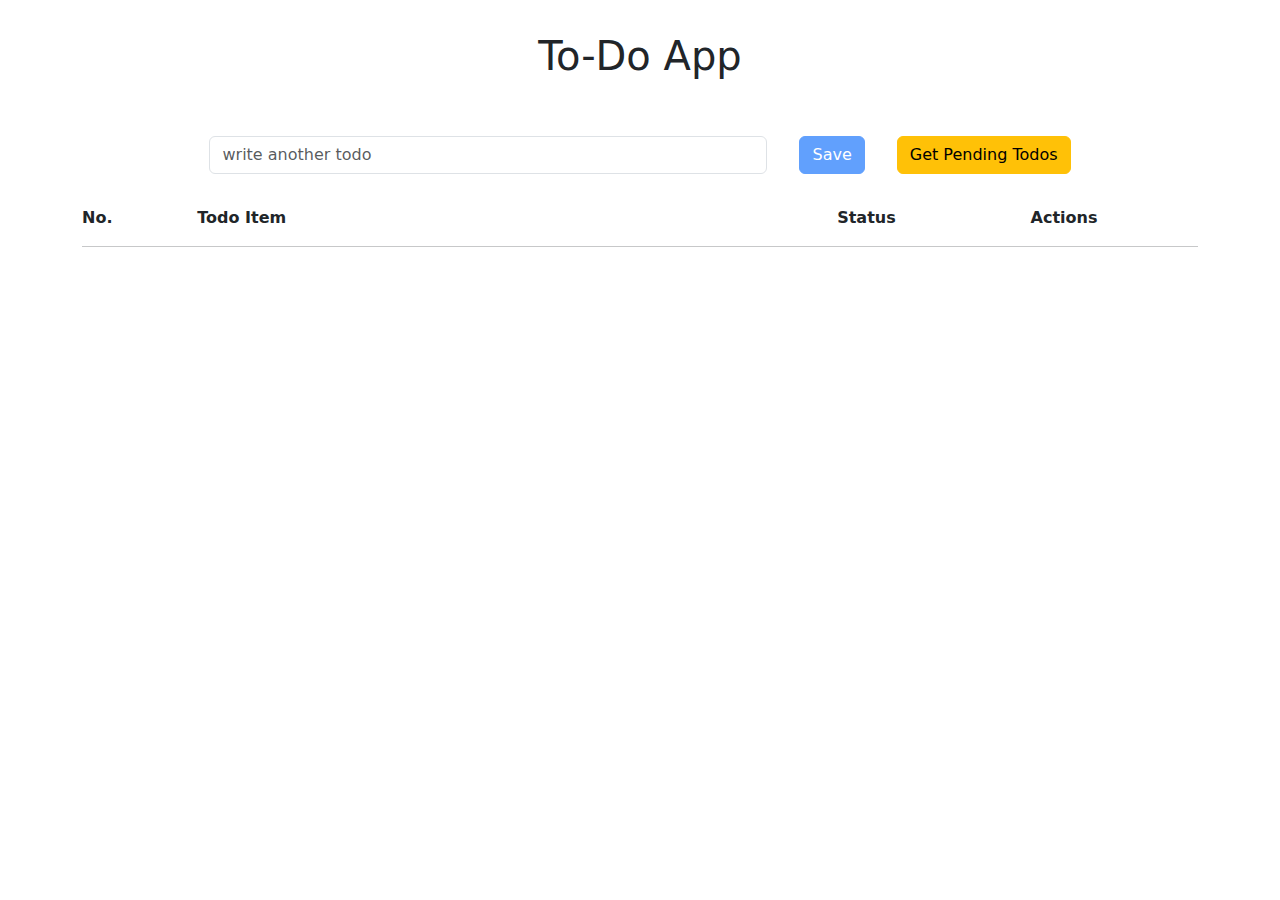
<file: To-Do App/index.html>
<!DOCTYPE html>
<html lang="en">
<head>
    <meta charset="UTF-8">
    <meta name="viewport" content="width=device-width, initial-scale=1.0">
    <title>ToDo App</title>
    <link href="https://cdn.jsdelivr.net/npm/bootstrap@5.3.3/dist/css/bootstrap.min.css" rel="stylesheet" integrity="sha384-QWTKZyjpPEjISv5WaRU9OFeRpok6YctnYmDr5pNlyT2bRjXh0JMhjY6hW+ALEwIH" crossorigin="anonymous">
    <link rel="stylesheet" href="style.css">
</head>
<body>
    
    <div class="todo-app">

        <div class="container">
            <div class="row">
                <Header>
                    <h1 class="text-center">To-Do App</h1>
                </Header>
            </div>

            <div class="row">
                <div class="input-section d-flex flex-row justify-content-center">
                    <div class="todo-input">
                        <input type="text" class="form-control" id="todo-input-bar" placeholder="write another todo">
                    </div>
                    <div class="save-todo btn btn-primary disabled" id="save-todo">
                        Save
                    </div>
                    <div class="get-todos btn btn-warning" id="get-todos">
                        Get Pending Todos
                    </div>
                </div>
            </div>

            <!-- list of to-dos -->
            <div class="todo-data" id="todo-data">
                <div class="row">
                    <div class="list-todo-heading d-flex flex-row justify-content-between">
                        <div class="todo-no">No.</div>
                        <div class="todo-item">Todo Item</div>
                        <div class="todo-status">Status</div>
                        <div class="todo-actions">Actions</div>
                    </div>     
                </div>
                <hr>

                <div class="todo-data-list" id="todo-data-list">

                </div>

                <!-- Actual to-dos -->
                <!-- <div class="row ">
                    <div class="todo-items d-flex flex-row justify-content-between align-items-center">
                        <div class="todo-no">1. </div>
                        <div class="todo-item text-muted">Buy groceries for next week </div>
                        <div class="todo-status text-muted">In Progress </div>
                        <div class="todo-actions">
                            <div class="delete-todo btn btn-danger">
                                Delete
                            </div>
                            <div class="finished-todo btn btn-success">
                                Finished
                            </div>
                        </div>
                    </div> 
                    <hr> 
                </div> -->
            </div>
            

        </div>
    </div>


    <script src="https://cdn.jsdelivr.net/npm/@popperjs/core@2.11.8/dist/umd/popper.min.js" integrity="sha384-I7E8VVD/ismYTF4hNIPjVp/Zjvgyol6VFvRkX/vR+Vc4jQkC+hVqc2pM8ODewa9r" crossorigin="anonymous"></script>
    <script src="https://cdn.jsdelivr.net/npm/bootstrap@5.3.3/dist/js/bootstrap.min.js" integrity="sha384-0pUGZvbkm6XF6gxjEnlmuGrJXVbNuzT9qBBavbLwCsOGabYfZo0T0to5eqruptLy" crossorigin="anonymous"></script>
    <script src="index.js"></script>
</body>
</html>
</file>
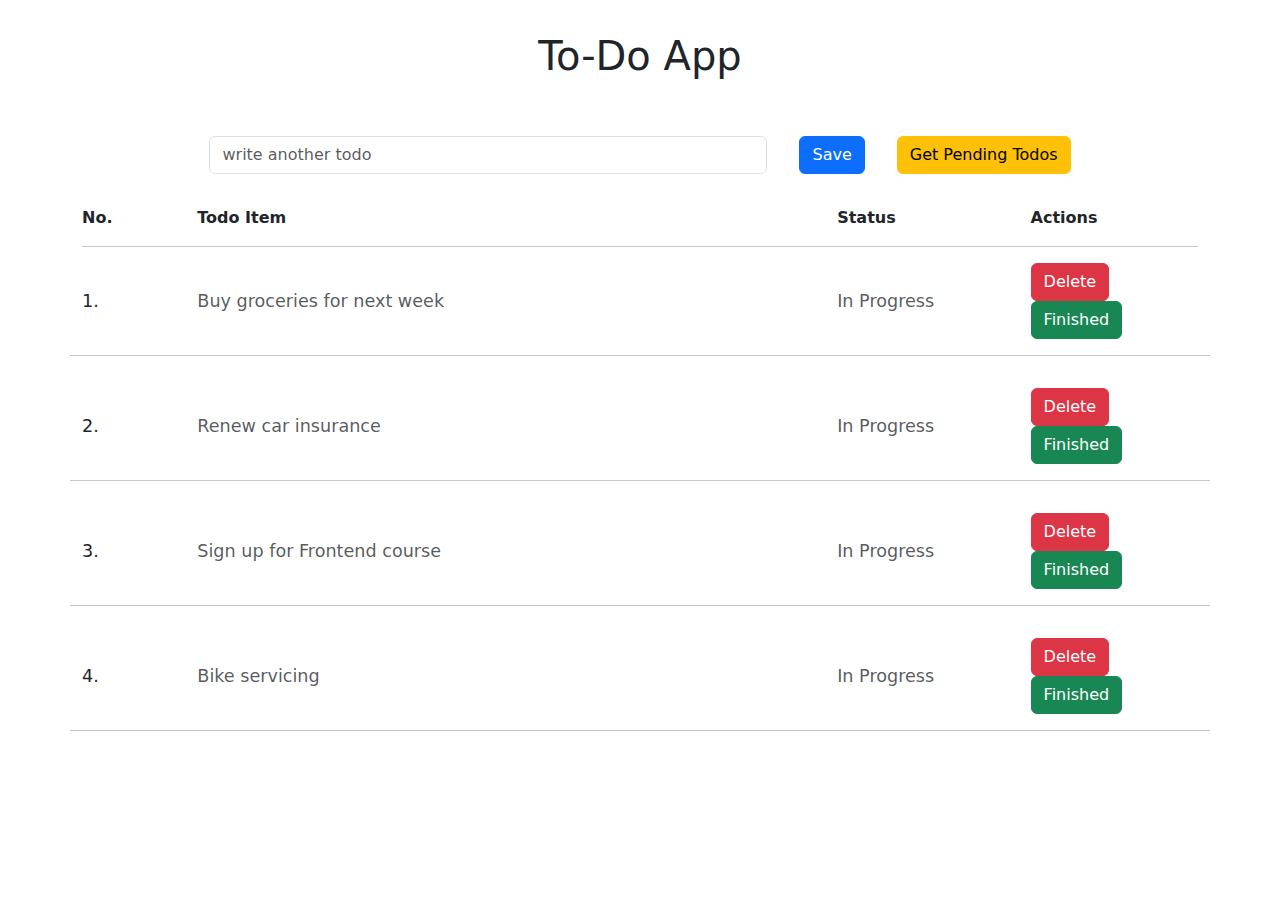
<file: Basics/Project 7- ToDo App/index.html>
<!DOCTYPE html>
<html lang="en">
<head>
    <meta charset="UTF-8">
    <meta name="viewport" content="width=device-width, initial-scale=1.0">
    <title>ToDo App</title>
    <link href="https://cdn.jsdelivr.net/npm/bootstrap@5.3.3/dist/css/bootstrap.min.css" rel="stylesheet" integrity="sha384-QWTKZyjpPEjISv5WaRU9OFeRpok6YctnYmDr5pNlyT2bRjXh0JMhjY6hW+ALEwIH" crossorigin="anonymous">
    <link rel="stylesheet" href="style.css">
</head>
<body>
    
    <div class="todo-app">

        <div class="container">
            <div class="row">
                <Header>
                    <h1 class="text-center">To-Do App</h1>
                </Header>
            </div>

            <div class="row">
                <div class="input-section d-flex flex-row justify-content-center">
                    <div class="todo-input">
                        <input type="text" class="form-control" placeholder="write another todo">
                    </div>
                    <div class="save-todo btn btn-primary">
                        Save
                    </div>
                    <div class="get-todos btn btn-warning">
                        Get Pending Todos
                    </div>
                </div>
            </div>

            <!-- list of to-dos -->
            <div class="todo-data">
                <div class="row">
                    <div class="list-todo-heading d-flex flex-row justify-content-between">
                        <div class="todo-no">No.</div>
                        <div class="todo-item">Todo Item</div>
                        <div class="todo-status">Status</div>
                        <div class="todo-actions">Actions</div>
                    </div>
                </div>
                <hr>

                <!-- Actual to-dos -->
                <div class="row ">
                    <div class="todo-items d-flex flex-row justify-content-between align-items-center">
                        <div class="todo-no">1. </div>
                        <div class="todo-item text-muted">Buy groceries for next week </div>
                        <div class="todo-status text-muted">In Progress </div>
                        <div class="todo-actions">
                            <div class="delete-todo btn btn-danger">
                                Delete
                            </div>
                            <div class="finished-todo btn btn-success">
                                Finished
                            </div>
                        </div>
                    </div> 
                    <hr>
                    <div class="todo-items d-flex flex-row justify-content-between align-items-center mt-3">
                        <div class="todo-no">2. </div>
                        <div class="todo-item text-muted">Renew car insurance </div>
                        <div class="todo-status text-muted">In Progress </div>
                        <div class="todo-actions">
                            <div class="delete-todo btn btn-danger">
                                Delete
                            </div>
                            <div class="finished-todo btn btn-success">
                                Finished
                            </div>
                        </div>
                    </div>
                    <hr>
                    <div class="todo-items d-flex flex-row justify-content-between align-items-center mt-3">
                        <div class="todo-no">3. </div>
                        <div class="todo-item text-muted">Sign up for Frontend course</div>
                        <div class="todo-status text-muted">In Progress </div>
                        <div class="todo-actions">
                            <div class="delete-todo btn btn-danger">
                                Delete
                            </div>
                            <div class="finished-todo btn btn-success">
                                Finished
                            </div>
                        </div>
                    </div>
                    <hr>
                    <div class="todo-items d-flex flex-row justify-content-between align-items-center mt-3">
                        <div class="todo-no">4. </div>
                        <div class="todo-item text-muted">Bike servicing </div>
                        <div class="todo-status text-muted">In Progress </div>
                        <div class="todo-actions">
                            <div class="delete-todo btn btn-danger">
                                Delete
                            </div>
                            <div class="finished-todo btn btn-success">
                                Finished
                            </div>
                        </div>
                    </div>
                    <hr>
                </div>
            </div>
            

        </div>
    </div>


    <script src="https://cdn.jsdelivr.net/npm/@popperjs/core@2.11.8/dist/umd/popper.min.js" integrity="sha384-I7E8VVD/ismYTF4hNIPjVp/Zjvgyol6VFvRkX/vR+Vc4jQkC+hVqc2pM8ODewa9r" crossorigin="anonymous"></script>
    <script src="https://cdn.jsdelivr.net/npm/bootstrap@5.3.3/dist/js/bootstrap.min.js" integrity="sha384-0pUGZvbkm6XF6gxjEnlmuGrJXVbNuzT9qBBavbLwCsOGabYfZo0T0to5eqruptLy" crossorigin="anonymous"></script>
    <script src="index.js"></script>
</body>
</html>
</file>
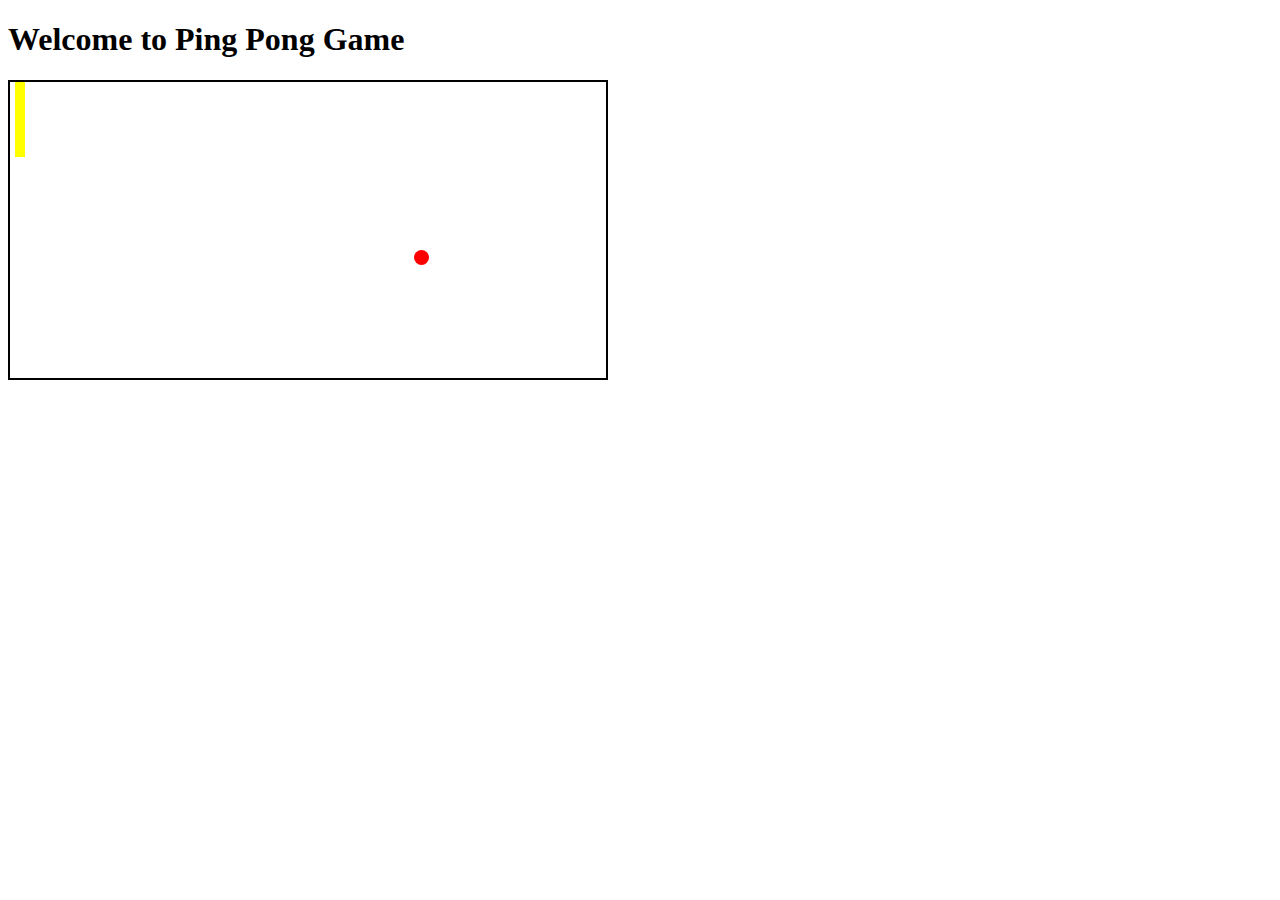
<file: Basics/Project 8- Ping-Pong Game/index.html>
<!DOCTYPE html>
<html lang="en">
<head>
    <meta charset="UTF-8">
    <meta name="viewport" content="width=device-width, initial-scale=1.0">
    <title>Ping Pong</title>
    <link rel="stylesheet" href="style.css">
</head>
<body>
    
    <h1>Welcome to Ping Pong Game</h1>

    <div id="ping-pong-table">
        <div id="paddle">

        </div>

        <div id="ball">

        </div>
    </div>


    <script src="index.js"></script>
</body>
</html>
</file>
<file: To-Do App/style.css>
html {
    box-sizing: border-box;
}

*, *::after, *::before {
    box-sizing: inherit;
}

:root{
    --light-gray: #a0aeb0;
}


.todo-app{
    margin-top: 2rem;
}

.input-section{
    gap: 2rem;
    margin-top: 3rem;
}

.todo-input {
    flex-basis: 50%;
}

.row-items{
    margin-top: 3rem;
}

.list-todo-heading > div{
    margin-top: 2rem;
    font-weight: bold;
    font-size: 1rem;
}

.todo-no {
    flex-basis: 3%;
}

.todo-item{
    flex-basis: 50%;
}

.todo-status{
    flex-basis: 10%;
}

.todo-actions{
    flex-basis: 15%;
}

.todo-items {
    font-size: 1.1rem;
    margin-bottom: 1rem; 
}

.todo-items todo-no {
    color: black;
}
</file>
<file: Basics/Project 7- ToDo App/style.css>
html {
    box-sizing: border-box;
}

*, *::after, *::before {
    box-sizing: inherit;
}

:root{
    --light-gray: #a0aeb0;
}


.todo-app{
    margin-top: 2rem;
}

.input-section{
    gap: 2rem;
    margin-top: 3rem;
}

.todo-input {
    flex-basis: 50%;
}

.row-items{
    margin-top: 3rem;
}

.list-todo-heading > div{
    margin-top: 2rem;
    font-weight: bold;
    font-size: 1rem;
}

.todo-no {
    flex-basis: 3%;
}

.todo-item{
    flex-basis: 50%;
}

.todo-status{
    flex-basis: 10%;
}

.todo-actions{
    flex-basis: 15%;
}

.todo-items {
    font-size: 1.1rem;
    margin-bottom: 1rem; 
}

.todo-items todo-no {
    color: black;
}
</file>
<file: Basics/Project 8- Ping-Pong Game/style.css>
html {
    box-sizing: border-box;
}

*, *::before, *::after {
    box-sizing: inherit;
}

#ping-pong-table {
    border: 2px solid black;
    height: 300px;
    width: 600px;
    position: relative;
}

#paddle {
    background-color: yellow;
    width: 10px;
    height: 75px;
    margin-left: 5px;
    position: absolute;
}

#ball {
    background-color: red;
    width: 15px;
    height: 15px;
    border-radius: 50%;
    position: absolute;
}
</file>
